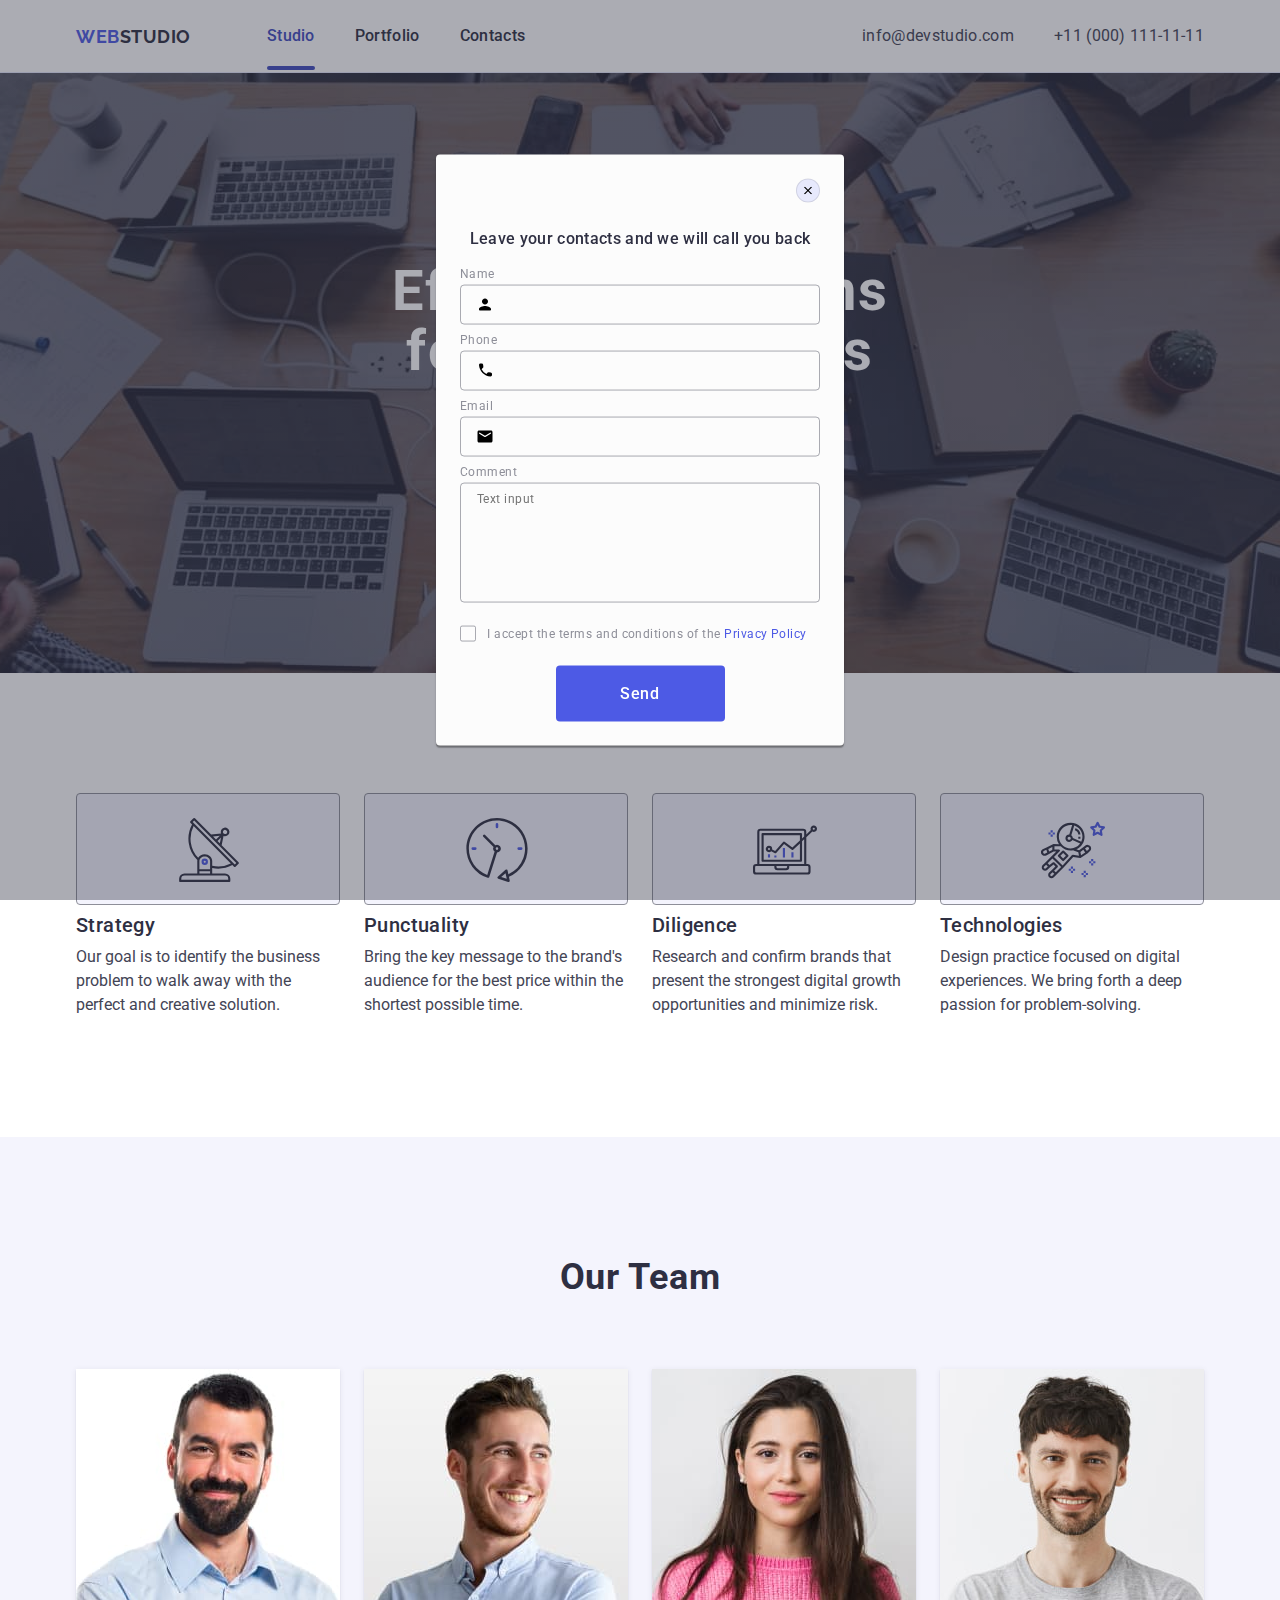
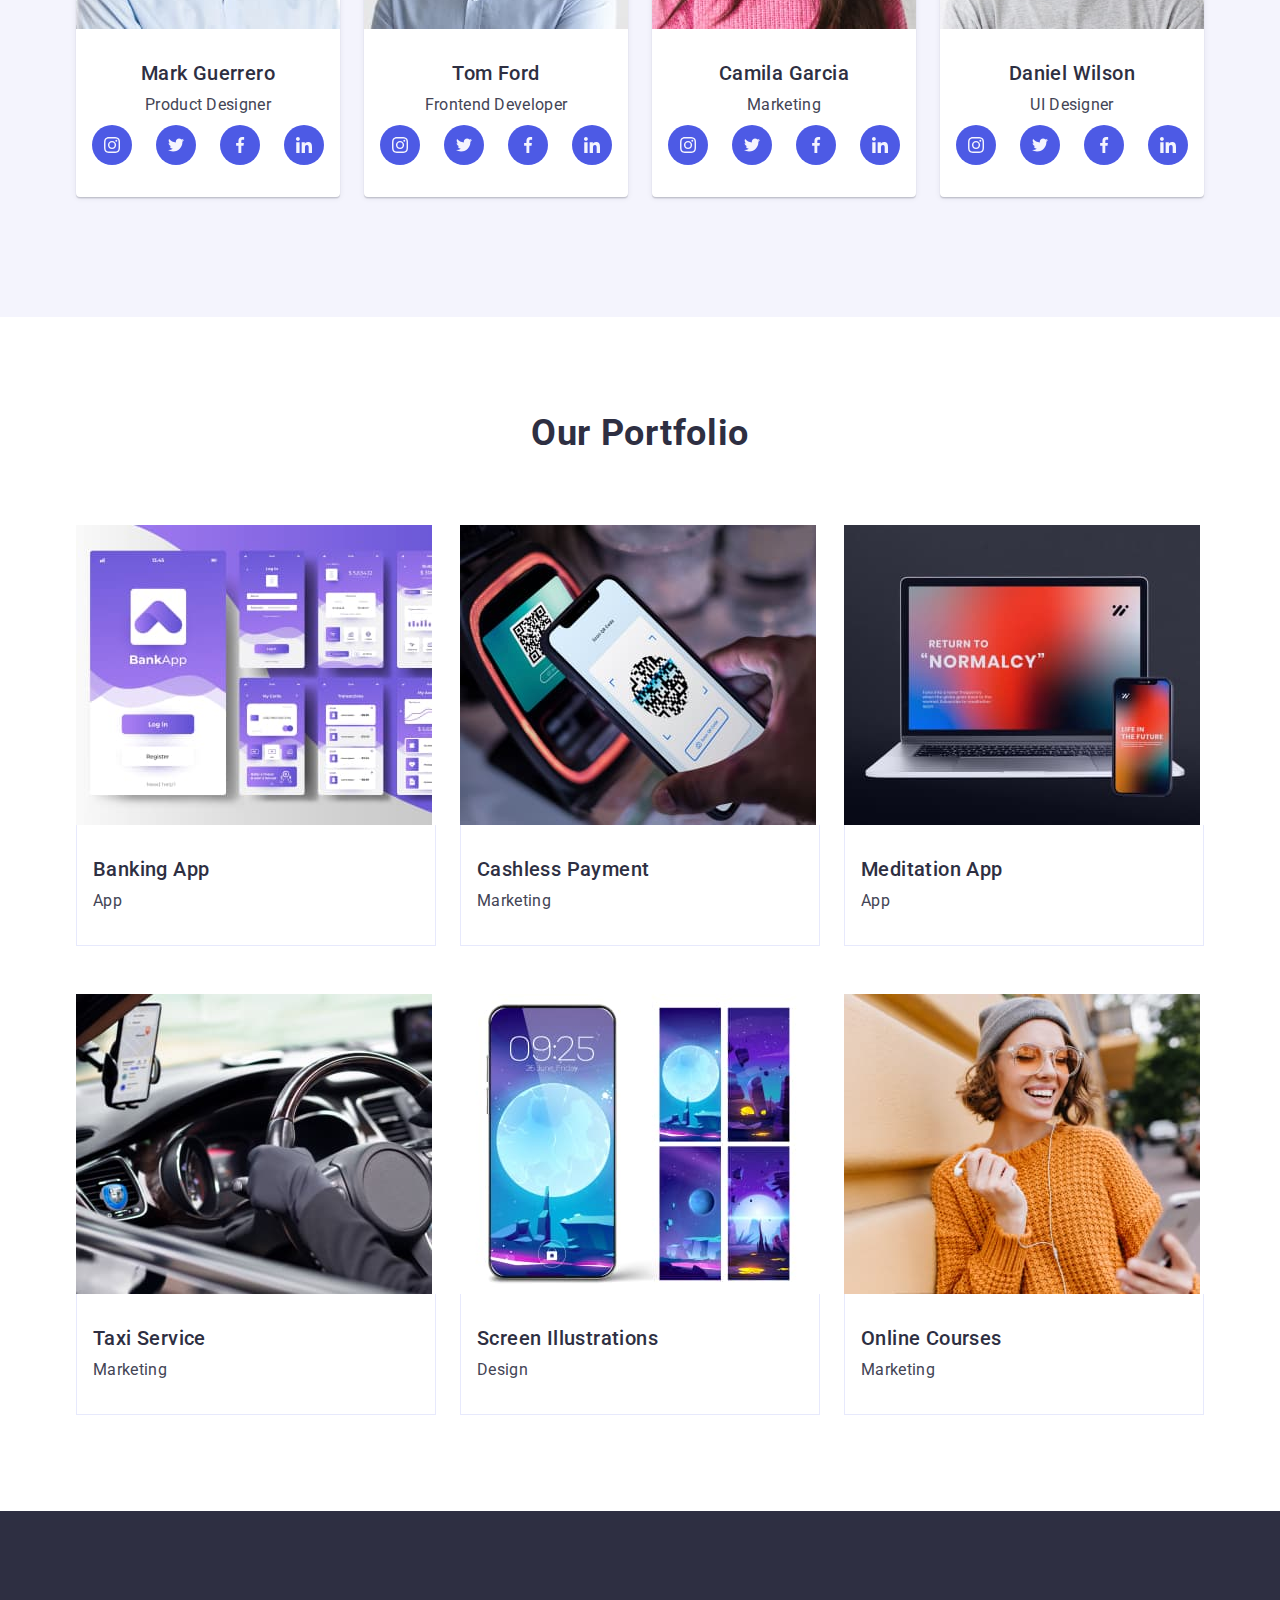
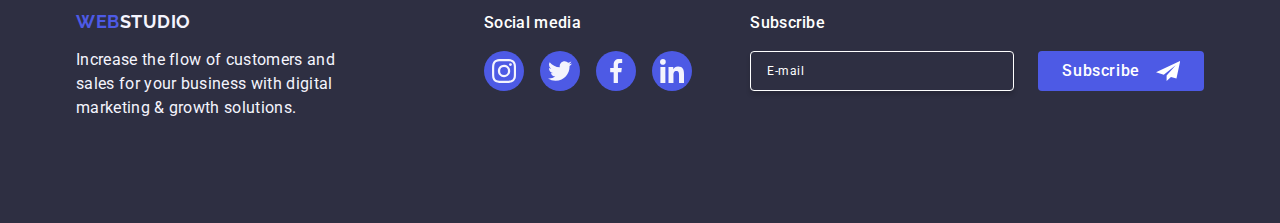
<file: index.html>
<!DOCTYPE html>
<html lang="en">
    <head>
        <meta charset="UTF-8" />
        <meta name="viewport" content="width=device-width, initial-scale=1.0" />
        <title>Main Page</title>
        <link
            rel="stylesheet"
            href="https://cdn.jsdelivr.net/npm/modern-normalize@1.1.0/modern-normalize.min.css"
        />
        <link rel="preconnect" href="https://fonts.googleapis.com" />
        <link rel="preconnect" href="https://fonts.gstatic.com" crossorigin />
        <link
            href="https://fonts.googleapis.com/css2?family=Raleway:ital,wght@0,700;1,800&display=swap"
            rel="stylesheet"
        />
        <link
            href="https://fonts.googleapis.com/css2?family=Roboto:wght@400;500;700;900&display=swap"
            rel="stylesheet"
        />
        <link href="./css/styles.css" rel="stylesheet" />
    </head>
    <body>
        <header class="head">
            <div class="container menu">
                <nav class="nav-menu">
                    <a class="logo" href="./index.html"
                        >WEB<span class="highlight">Studio</span>
                    </a>
                    <ul class="list-nav is-open">
                        <li>
                            <a class="studio now" href="./index.html">Studio</a>
                        </li>
                        <li>
                            <a class="studio" href="">Portfolio</a>
                        </li>
                        <li>
                            <a class="studio" href="">Contacts</a>
                        </li>
                    </ul>
                </nav>
                <address>
                    <ul class="list-address is-open">
                        <li>
                            <a class="address" href="mailto:info@devstudio.com"
                                >info@devstudio.com</a
                            >
                        </li>
                        <li>
                            <a class="address" href="tel:+110001111111"
                                >+11 (000) 111-11-11</a
                            >
                        </li>
                    </ul>
                </address>
                <button class="hamburger-button">
                    <svg class="hamburger-icon" width="24" height="24">
                        <use href="./images/hamburg.svg#icon-ham"></use>
                    </svg>
                </button>
            </div>

            <div class="menu-hamburger is-open-ham">
                <button class="modal-button" type="button">
                    <svg class="modal-icon-close" width="8" height="8">
                        <use href="./images/close.svg#icon-close"></use>
                    </svg>
                </button>
                <div>
                    <ul class="list-nav ham">
                        <li>
                            <a class="studio ham now" href="./index.html"
                                >Studio</a
                            >
                        </li>
                        <li>
                            <a class="studio ham" href="">Portfolio</a>
                        </li>
                        <li>
                            <a class="studio ham" href="">Contacts</a>
                        </li>
                    </ul>
                </div>
                <div>
                    <ul class="list-address ham">
                        <li>
                            <a
                                href="mailto:info@devstudio.com"
                                class="address ham"
                                >info@devstudio.com</a
                            >
                        </li>
                        <li>
                            <a href="tel:+110001111111" class="address ham">
                                +11 (000) 111-11-11</a
                            >
                        </li>
                    </ul>
                    <ul class="social-media-group ham">
                        <li class="social-media-list">
                            <a class="social-media-link-end" href="#">
                                <svg
                                    class="social-media-icon"
                                    width="24"
                                    height="24"
                                >
                                    <use
                                        href="./images/icons.svg#icon-instagram-2"
                                        width="24"
                                        height="24"
                                    ></use>
                                </svg>
                            </a>
                        </li>
                        <li class="social-media-list">
                            <a class="social-media-link-end" href="#">
                                <svg
                                    class="social-media-icon"
                                    width="24"
                                    height="24"
                                >
                                    <use
                                        href="./images/icons.svg#icon-twitter-1"
                                        width="24"
                                        height="24"
                                    ></use>
                                </svg>
                            </a>
                        </li>
                        <li class="social-media-list">
                            <a class="social-media-link-end" href="#">
                                <svg
                                    class="social-media-icon"
                                    width="24"
                                    height="24"
                                >
                                    <use
                                        href="./images/icons.svg#icon-facebook-1"
                                        width="24"
                                        height="24"
                                    ></use>
                                </svg>
                            </a>
                        </li>
                        <li class="social-media-list">
                            <a class="social-media-link-end" href="#">
                                <svg
                                    class="social-media-icon"
                                    width="24"
                                    height="24"
                                >
                                    <use
                                        href="./images/icons.svg#icon-linkedin-1"
                                        width="24"
                                        height="24"
                                    ></use>
                                </svg>
                            </a>
                        </li>
                    </ul>
                </div>
            </div>
        </header>
        <main>
            <section class="hero">
                <div class="container">
                    <h1 class="hero-name">
                        Effective Solutions for Your Business
                    </h1>
                    <button class="hero-button" type="button" data-modal-open>
                        Order Service
                    </button>
                </div>
            </section>
            <section class="features">
                <div class="container">
                    <h2 class="visually-hidden">#</h2>
                    <ul class="features-list">
                        <li class="features-block">
                            <div class="features-icons">
                                <svg
                                    class="features-icons-one"
                                    width="64"
                                    height="64"
                                >
                                    <use
                                        href="./images/symbols.svg#icon-antenna-1"
                                        width="64"
                                        height="64"
                                    ></use>
                                </svg>
                            </div>
                            <h3 class="features-name">Strategy</h3>
                            <p class="features-text">
                                Our goal is to identify the business problem to
                                walk away with the perfect and creative
                                solution.
                            </p>
                        </li>
                        <li class="features-block">
                            <div class="features-icons">
                                <svg
                                    class="features-icons-one"
                                    width="64"
                                    height="64"
                                >
                                    <use
                                        href="./images/symbols.svg#icon-clock-1"
                                        width="64"
                                        height="64"
                                    ></use>
                                </svg>
                            </div>
                            <h3 class="features-name">Punctuality</h3>
                            <p class="features-text">
                                Bring the key message to the brand's audience
                                for the best price within the shortest possible
                                time.
                            </p>
                        </li>
                        <li class="features-block">
                            <div class="features-icons">
                                <svg
                                    class="features-icons-one"
                                    width="64"
                                    height="64"
                                >
                                    <use
                                        href="./images/symbols.svg#icon-diagram-1"
                                        width="64"
                                        height="64"
                                    ></use>
                                </svg>
                            </div>
                            <h3 class="features-name">Diligence</h3>
                            <p class="features-text">
                                Research and confirm brands that present the
                                strongest digital growth opportunities and
                                minimize risk.
                            </p>
                        </li>
                        <li class="features-block">
                            <div class="features-icons">
                                <svg
                                    class="features-icons-one"
                                    width="64"
                                    height="64"
                                >
                                    <use
                                        href="./images/symbols.svg#icon-astronaut-1"
                                        width="64"
                                        height="64"
                                    ></use>
                                </svg>
                            </div>
                            <h3 class="features-name">Technologies</h3>
                            <p class="features-text">
                                Design practice focused on digital experiences.
                                We bring forth a deep passion for
                                problem-solving.
                            </p>
                        </li>
                    </ul>
                </div>
            </section>
            <section class="team">
                <div class="container">
                    <h2 class="team-name">Our Team</h2>
                    <ul class="team-list">
                        <li class="team-image">
                            <img
                                srcset="
                                    ./images/photo-4.jpg    1x,
                                    ./images/photo-4@2x.jpg 2x
                                "
                                src="./images/photo-4.jpg"
                                width="264"
                                height="260"
                                alt="Mark Guerrero"
                            />
                            <div class="team-description">
                                <h3 class="team-description-name">
                                    Mark Guerrero
                                </h3>
                                <p class="team-description-text">
                                    Product Designer
                                </p>
                                <ul class="social-list">
                                    <li class="social-media-list">
                                        <a class="social-media-link" href="#">
                                            <svg
                                                class="social-media-icon"
                                                width="16"
                                                height="16"
                                            >
                                                <use
                                                    href="./images/icons.svg#icon-instagram-2"
                                                    width="16"
                                                    height="16"
                                                ></use>
                                            </svg>
                                        </a>
                                    </li>
                                    <li class="social-media-list">
                                        <a class="social-media-link" href="#">
                                            <svg
                                                class="social-media-icon"
                                                width="16"
                                                height="16"
                                            >
                                                <use
                                                    href="./images/icons.svg#icon-twitter-1"
                                                    width="16"
                                                    height="16"
                                                ></use>
                                            </svg>
                                        </a>
                                    </li>
                                    <li class="social-media-list">
                                        <a class="social-media-link" href="#">
                                            <svg
                                                class="social-media-icon"
                                                width="16"
                                                height="16"
                                            >
                                                <use
                                                    href="./images/icons.svg#icon-facebook-1"
                                                    width="16"
                                                    height="16"
                                                ></use>
                                            </svg>
                                        </a>
                                    </li>
                                    <li class="social-media-list">
                                        <a class="social-media-link" href="#">
                                            <svg
                                                class="social-media-icon"
                                                width="16"
                                                height="16"
                                            >
                                                <use
                                                    href="./images/icons.svg#icon-linkedin-1"
                                                    width="16"
                                                    height="16"
                                                ></use>
                                            </svg>
                                        </a>
                                    </li>
                                </ul>
                            </div>
                        </li>
                        <li class="team-image">
                            <img
                                srcset="
                                    ./images/photo-5.jpg    1x,
                                    ./images/photo-5@2x.jpg 2x
                                "
                                src="./images/photo-5.jpg"
                                width="264"
                                height="260"
                                alt="Tom Ford"
                            />
                            <div class="team-description">
                                <h3 class="team-description-name">Tom Ford</h3>
                                <p class="team-description-text">
                                    Frontend Developer
                                </p>
                                <ul class="social-list">
                                    <li class="social-media-list">
                                        <a class="social-media-link" href="#">
                                            <svg
                                                class="social-media-icon"
                                                width="16"
                                                height="16"
                                            >
                                                <use
                                                    href="./images/icons.svg#icon-instagram-2"
                                                    width="16"
                                                    height="16"
                                                ></use>
                                            </svg>
                                        </a>
                                    </li>
                                    <li class="social-media-list">
                                        <a class="social-media-link" href="#">
                                            <svg
                                                class="social-media-icon"
                                                width="16"
                                                height="16"
                                            >
                                                <use
                                                    href="./images/icons.svg#icon-twitter-1"
                                                    width="16"
                                                    height="16"
                                                ></use>
                                            </svg>
                                        </a>
                                    </li>
                                    <li class="social-media-list">
                                        <a class="social-media-link" href="#">
                                            <svg
                                                class="social-media-icon"
                                                width="16"
                                                height="16"
                                            >
                                                <use
                                                    href="./images/icons.svg#icon-facebook-1"
                                                    width="16"
                                                    height="16"
                                                ></use>
                                            </svg>
                                        </a>
                                    </li>
                                    <li class="social-media-list">
                                        <a class="social-media-link" href="#">
                                            <svg
                                                class="social-media-icon"
                                                width="16"
                                                height="16"
                                            >
                                                <use
                                                    href="./images/icons.svg#icon-linkedin-1"
                                                    width="16"
                                                    height="16"
                                                ></use>
                                            </svg>
                                        </a>
                                    </li>
                                </ul>
                            </div>
                        </li>
                        <li class="team-image">
                            <img
                                srcset="
                                    ./images/photo-6.jpg    1x,
                                    ./images/photo-6@2x.jpg 2x
                                "
                                src="./images/photo-6.jpg"
                                width="264"
                                height="260"
                                alt="Camila Garcia"
                            />
                            <div class="team-description">
                                <h3 class="team-description-name">
                                    Camila Garcia
                                </h3>
                                <p class="team-description-text">Marketing</p>
                                <ul class="social-list">
                                    <li class="social-media-list">
                                        <a class="social-media-link" href="#">
                                            <svg
                                                class="social-media-icon"
                                                width="16"
                                                height="16"
                                            >
                                                <use
                                                    href="./images/icons.svg#icon-instagram-2"
                                                    width="16"
                                                    height="16"
                                                ></use>
                                            </svg>
                                        </a>
                                    </li>
                                    <li class="social-media-list">
                                        <a class="social-media-link" href="#">
                                            <svg
                                                class="social-media-icon"
                                                width="16"
                                                height="16"
                                            >
                                                <use
                                                    href="./images/icons.svg#icon-twitter-1"
                                                    width="16"
                                                    height="16"
                                                ></use>
                                            </svg>
                                        </a>
                                    </li>
                                    <li class="social-media-list">
                                        <a class="social-media-link" href="#">
                                            <svg
                                                class="social-media-icon"
                                                width="16"
                                                height="16"
                                            >
                                                <use
                                                    href="./images/icons.svg#icon-facebook-1"
                                                    width="16"
                                                    height="16"
                                                ></use>
                                            </svg>
                                        </a>
                                    </li>
                                    <li class="social-media-list">
                                        <a class="social-media-link" href="#">
                                            <svg
                                                class="social-media-icon"
                                                width="16"
                                                height="16"
                                            >
                                                <use
                                                    href="./images/icons.svg#icon-linkedin-1"
                                                    width="16"
                                                    height="16"
                                                ></use>
                                            </svg>
                                        </a>
                                    </li>
                                </ul>
                            </div>
                        </li>
                        <li class="team-image">
                            <img
                                srcset="
                                    ./images/photo-7.jpg    1x,
                                    ./images/photo-7@2x.jpg 2x
                                "
                                src="./images/photo-7.jpg"
                                width="264"
                                height="260"
                                alt="Daniel Wilson"
                            />
                            <div class="team-description">
                                <h3 class="team-description-name">
                                    Daniel Wilson
                                </h3>
                                <p class="team-description-text">UI Designer</p>
                                <ul class="social-list">
                                    <li class="social-media-list">
                                        <a class="social-media-link" href="#">
                                            <svg
                                                class="social-media-icon"
                                                width="16"
                                                height="16"
                                            >
                                                <use
                                                    href="./images/icons.svg#icon-instagram-2"
                                                    width="16"
                                                    height="16"
                                                ></use>
                                            </svg>
                                        </a>
                                    </li>
                                    <li class="social-media-list">
                                        <a class="social-media-link" href="#">
                                            <svg
                                                class="social-media-icon"
                                                width="16"
                                                height="16"
                                            >
                                                <use
                                                    href="./images/icons.svg#icon-twitter-1"
                                                    width="16"
                                                    height="16"
                                                ></use>
                                            </svg>
                                        </a>
                                    </li>
                                    <li class="social-media-list">
                                        <a class="social-media-link" href="#">
                                            <svg
                                                class="social-media-icon"
                                                width="16"
                                                height="16"
                                            >
                                                <use
                                                    href="./images/icons.svg#icon-facebook-1"
                                                    width="16"
                                                    height="16"
                                                ></use>
                                            </svg>
                                        </a>
                                    </li>
                                    <li class="social-media-list">
                                        <a class="social-media-link" href="#">
                                            <svg
                                                class="social-media-icon"
                                                width="16"
                                                height="16"
                                            >
                                                <use
                                                    href="./images/icons.svg#icon-linkedin-1"
                                                    width="16"
                                                    height="16"
                                                ></use>
                                            </svg>
                                        </a>
                                    </li>
                                </ul>
                            </div>
                        </li>
                    </ul>
                </div>
            </section>
            <section class="portfolio">
                <div class="container">
                    <h2 class="portfolio-name">Our Portfolio</h2>
                    <ul class="portfolio-list">
                        <li class="portfolio-image">
                            <div class="portfolio-image-box">
                                <picture class="portfolio-photos">
                                    <source
                                        media="(max-width: 767px)"
                                        srcset="
                                            ./images/img1-mobile.jpg    1x,
                                            ./images/img1-mobile@2x.jpg 2x
                                        " />
                                    <source
                                        media="(min-width: 768px)"
                                        srcset="
                                            ./images/img1-tablet.jpg    1x,
                                            ./images/img1-tablet@2x.jpg 2x
                                        " />
                                    <source
                                        media="(min-width: 1158px)"
                                        srcset="
                                            ./images/img1-desktop.jpg    1x,
                                            ./images/img1-desktop@2x.jpg 2x
                                        " />
                                    <img
                                        src="./images/img1-mobile.jpg"
                                        alt="Banking App Interface Concept"
                                /></picture>
                                <p class="portfolio-image-box-text">
                                    14 Stylish and User-Friendly App Design
                                    Concepts · Task Manager App · Calorie
                                    Tracker App · Exotic Fruit Ecommerce App ·
                                    Cloud Storage App
                                </p>
                            </div>
                            <div class="portfolio-descritption">
                                <h3 class="portfolio-descritption-name">
                                    Banking App
                                </h3>
                                <p class="portfolio-descritption-text">App</p>
                            </div>
                        </li>
                        <li class="portfolio-image">
                            <div class="portfolio-image-box">
                                <picture class="portfolio-photos">
                                    <source
                                        media="(max-width: 767px)"
                                        srcset="
                                            ./images/img2-mobile.jpg    1x,
                                            ./images/img2-mobile@2x.jpg 2x
                                        "
                                    />
                                    <source
                                        media="(min-width: 768px)"
                                        srcset="
                                            ./images/img2-tablet.jpg    1x,
                                            ./images/img2-tablet@2x.jpg 2x
                                        "
                                    />
                                    <source
                                        media="(min-width: 1158px)"
                                        srcset="
                                            ./images/img2-desktop.jpg    1x,
                                            ./images/img2-desktop@2x.jpg 2x
                                        "
                                    />
                                    <img
                                        src="./images/img2-mobile.jpg"
                                        alt="Cashless Payment"
                                    />
                                </picture>
                                <p class="portfolio-image-box-text">
                                    14 Stylish and User-Friendly App Design
                                    Concepts · Task Manager App · Calorie
                                    Tracker App · Exotic Fruit Ecommerce App ·
                                    Cloud Storage App
                                </p>
                            </div>
                            <div class="portfolio-descritption">
                                <h3 class="portfolio-descritption-name">
                                    Cashless Payment
                                </h3>
                                <p class="portfolio-descritption-text">
                                    Marketing
                                </p>
                            </div>
                        </li>
                        <li class="portfolio-image">
                            <div class="portfolio-image-box">
                                <picture class="portfolio-photos">
                                    <source
                                        media="(max-width: 767px)"
                                        srcset="
                                            ./images/img3-mobile.jpg    1x,
                                            ./images/img3-mobile@2x.jpg 2x
                                        "
                                    />
                                    <source
                                        media="(min-width: 768px)"
                                        srcset="
                                            ./images/img3-tablet.jpg    1x,
                                            ./images/img3-tablet@2x.jpg 2x
                                        "
                                    />
                                    <source
                                        media="(min-width: 1158px)"
                                        srcset="
                                            ./images/img3-desktop.jpg    1x,
                                            ./images/img3-desktop@2x.jpg 2x
                                        "
                                    />
                                    <img
                                        src="./images/img3-mobile.jpg"
                                        alt="Meditation App"
                                    />
                                </picture>
                                <p class="portfolio-image-box-text">
                                    14 Stylish and User-Friendly App Design
                                    Concepts · Task Manager App · Calorie
                                    Tracker App · Exotic Fruit Ecommerce App ·
                                    Cloud Storage App
                                </p>
                            </div>
                            <div class="portfolio-descritption">
                                <h3 class="portfolio-descritption-name">
                                    Meditation App
                                </h3>
                                <p class="portfolio-descritption-text">App</p>
                            </div>
                        </li>
                        <li class="portfolio-image">
                            <div class="portfolio-image-box">
                                <picture class="portfolio-photos">
                                    <source
                                        media="(max-width: 767px)"
                                        srcset="
                                            ./images/img4-mobile.jpg    1x,
                                            ./images/img4-mobile@2x.jpg 2x
                                        "
                                    />
                                    <source
                                        media="(min-width: 768px)"
                                        srcset="
                                            ./images/img4-tablet.jpg    1x,
                                            ./images/img4-tablet@2x.jpg 2x
                                        "
                                    />
                                    <source
                                        media="(min-width: 1158px)"
                                        srcset="
                                            ./images/img4-desktop.jpg    1x,
                                            ./images/img4-desktop@2x.jpg 2x
                                        "
                                    />
                                    <img
                                        src="./images/img4-mobile.jpg"
                                        alt="Taxi Service"
                                    />
                                </picture>
                                <p class="portfolio-image-box-text">
                                    14 Stylish and User-Friendly App Design
                                    Concepts · Task Manager App · Calorie
                                    Tracker App · Exotic Fruit Ecommerce App ·
                                    Cloud Storage App
                                </p>
                            </div>
                            <div class="portfolio-descritption">
                                <h3 class="portfolio-descritption-name">
                                    Taxi Service
                                </h3>
                                <p class="portfolio-descritption-text">
                                    Marketing
                                </p>
                            </div>
                        </li>
                        <li class="portfolio-image">
                            <div class="portfolio-image-box">
                                <picture class="portfolio-photos">
                                    <source
                                        media="(max-width: 767px)"
                                        srcset="
                                            ./images/img5-mobile.jpg    1x,
                                            ./images/img5-mobile@2x.jpg 2x
                                        "
                                    />
                                    <source
                                        media="(min-width: 768px)"
                                        srcset="
                                            ./images/img5-tablet.jpg    1x,
                                            ./images/img5-tablet@2x.jpg 2x
                                        "
                                    />
                                    <source
                                        media="(min-width: 1158px)"
                                        srcset="
                                            ./images/img5-desktop.jpg    1x,
                                            ./images/img5-desktop@2x.jpg 2x
                                        "
                                    />
                                    <img
                                        src="./images/img5-mobile.jpg"
                                        alt="Screen Illustrations"
                                    />
                                </picture>
                                <p class="portfolio-image-box-text">
                                    14 Stylish and User-Friendly App Design
                                    Concepts · Task Manager App · Calorie
                                    Tracker App · Exotic Fruit Ecommerce App ·
                                    Cloud Storage App
                                </p>
                            </div>
                            <div class="portfolio-descritption">
                                <h3 class="portfolio-descritption-name">
                                    Screen Illustrations
                                </h3>
                                <p class="portfolio-descritption-text">
                                    Design
                                </p>
                            </div>
                        </li>
                        <li class="portfolio-image">
                            <div class="portfolio-image-box">
                                <picture class="portfolio-photos">
                                    <source
                                        media="(max-width: 767px)"
                                        srcset="
                                            ./images/img6-mobile.jpg    1x,
                                            ./images/img6-mobile@2x.jpg 2x
                                        "
                                    />
                                    <source
                                        media="(min-width: 768px)"
                                        srcset="
                                            ./images/img6-tablet.jpg    1x,
                                            ./images/img6-tablet@2x.jpg 2x
                                        "
                                    />
                                    <source
                                        media="(min-width: 1158px)"
                                        srcset="
                                            ./images/img6-desktop.jpg    1x,
                                            ./images/img6-desktop@2x.jpg 2x
                                        "
                                    />
                                    <img
                                        src="./images/img6-mobile.jpg"
                                        alt="Online Courses"
                                    />
                                </picture>
                                <p class="portfolio-image-box-text">
                                    14 Stylish and User-Friendly App Design
                                    Concepts · Task Manager App · Calorie
                                    Tracker App · Exotic Fruit Ecommerce App ·
                                    Cloud Storage App
                                </p>
                            </div>
                            <div class="portfolio-descritption">
                                <h3 class="portfolio-descritption-name">
                                    Online Courses
                                </h3>
                                <p class="portfolio-descritption-text">
                                    Marketing
                                </p>
                            </div>
                        </li>
                    </ul>
                </div>
            </section>
        </main>
        <footer class="end">
            <div class="container menu-end">
                <div class="foot">
                    <a class="logo-end" href="./index.html"
                        >WEB<span class="highlight-end">Studio</span>
                    </a>
                    <p class="end-text">
                        Increase the flow of customers and sales for your
                        business with digital marketing & growth solutions.
                    </p>
                </div>
                <div class="social-media">
                    <p class="social-media-text">Social media</p>
                    <ul class="social-media-group">
                        <li class="social-media-list">
                            <a class="social-media-link-end" href="#">
                                <svg
                                    class="social-media-icon"
                                    width="24"
                                    height="24"
                                >
                                    <use
                                        href="./images/icons.svg#icon-instagram-2"
                                        width="24"
                                        height="24"
                                    ></use>
                                </svg>
                            </a>
                        </li>
                        <li class="social-media-list">
                            <a class="social-media-link-end" href="#">
                                <svg
                                    class="social-media-icon"
                                    width="24"
                                    height="24"
                                >
                                    <use
                                        href="./images/icons.svg#icon-twitter-1"
                                        width="24"
                                        height="24"
                                    ></use>
                                </svg>
                            </a>
                        </li>
                        <li class="social-media-list">
                            <a class="social-media-link-end" href="#">
                                <svg
                                    class="social-media-icon"
                                    width="24"
                                    height="24"
                                >
                                    <use
                                        href="./images/icons.svg#icon-facebook-1"
                                        width="24"
                                        height="24"
                                    ></use>
                                </svg>
                            </a>
                        </li>
                        <li class="social-media-list">
                            <a class="social-media-link-end" href="#">
                                <svg
                                    class="social-media-icon"
                                    width="24"
                                    height="24"
                                >
                                    <use
                                        href="./images/icons.svg#icon-linkedin-1"
                                        width="24"
                                        height="24"
                                    ></use>
                                </svg>
                            </a>
                        </li>
                    </ul>
                </div>
                <div class="subscribe">
                    <p class="subscribe-title">Subscribe</p>
                    <form class="form-subscribe">
                        <label class="label-subscribe">
                            <input
                                name="email"
                                type="email"
                                placeholder="E-mail"
                                class="input-dark"
                                pattern="[a-z0-9._%+\-]+@[a-z0-9.\-]+\.[a-z]{2,}$"
                                required=""
                        /></label>
                        <button class="subscribe-button" type="submit">
                            Subscribe
                            <svg class="icon-send" width="24" height="24">
                                <use
                                    href="./images/iconfly.svg#icon-icon-send"
                                ></use>
                            </svg>
                        </button>
                    </form>
                </div>
            </div>
        </footer>
        <div class="backdrop is-open" data-modal>
            <div class="modal">
                <button class="modal-button" type="button">
                    <svg class="modal-icon-close" width="8" height="8">
                        <use href="./images/close.svg#icon-close"></use>
                    </svg>
                </button>
                <p class="modal-text">
                    Leave your contacts and we will call you back
                </p>
                <form class="form" name="issue_report_form" autocomplete="off">
                    <div class="form-div">
                        <label class="form-label" for="user-name"> Name</label>
                        <div class="input-name">
                            <input
                                class="form-input"
                                id="user-name"
                                name="user-name"
                                type="text"
                            />
                            <svg class="form-icon" width="18" height="24">
                                <use
                                    href="./images/blacks.svg#icon-person-black-18dp-1"
                                ></use>
                            </svg>
                        </div>
                    </div>

                    <div class="form-div">
                        <label class="form-label" for="user-name"> Phone</label>
                        <div class="input-name">
                            <input
                                class="form-input"
                                id="user-phone"
                                name="user-name"
                                type="text"
                            />
                            <svg class="form-icon" width="18" height="24">
                                <use
                                    href="./images/blacks.svg#icon-phone-black-18dp-1"
                                ></use>
                            </svg>
                        </div>
                    </div>

                    <div class="form-div">
                        <label class="form-label" for="user-name"> Email</label>
                        <div class="input-name">
                            <input
                                class="form-input"
                                id="user-email"
                                name="user-name"
                                type="text"
                            />
                            <svg class="form-icon" width="18" height="24">
                                <use
                                    href="./images/blacks.svg#icon-email-black-18dp-1"
                                ></use>
                            </svg>
                        </div>
                    </div>
                    <div class="comment">
                        <label class="form-label" for="user-comment">
                            Comment</label
                        >
                        <textarea
                            id="user-comment"
                            name="user-comment"
                            placeholder="Text input"
                            class="form-comment"
                        ></textarea>
                    </div>

                    <div class="checkbox-text">
                        <input
                            class="checkbox-privacy visually-hidden"
                            id="user-privacy"
                            type="checkbox"
                            value="true"
                            name="user-privacy"
                        />
                        <label class="privacy-text" for="user-privacy">
                            <span class="privacy-item">
                                <svg class="privacy-icon" width="10" height="8">
                                    <use
                                        href="./images/checkbox.svg#icon-Vector"
                                    ></use>
                                </svg>
                            </span>
                            I accept the terms and conditions of the
                            <a href class="privacy-policy">Privacy Policy</a>
                        </label>
                    </div>
                    <button class="send-button" type="submit">Send</button>
                </form>
            </div>
        </div>
    </body>
</html>
</file>
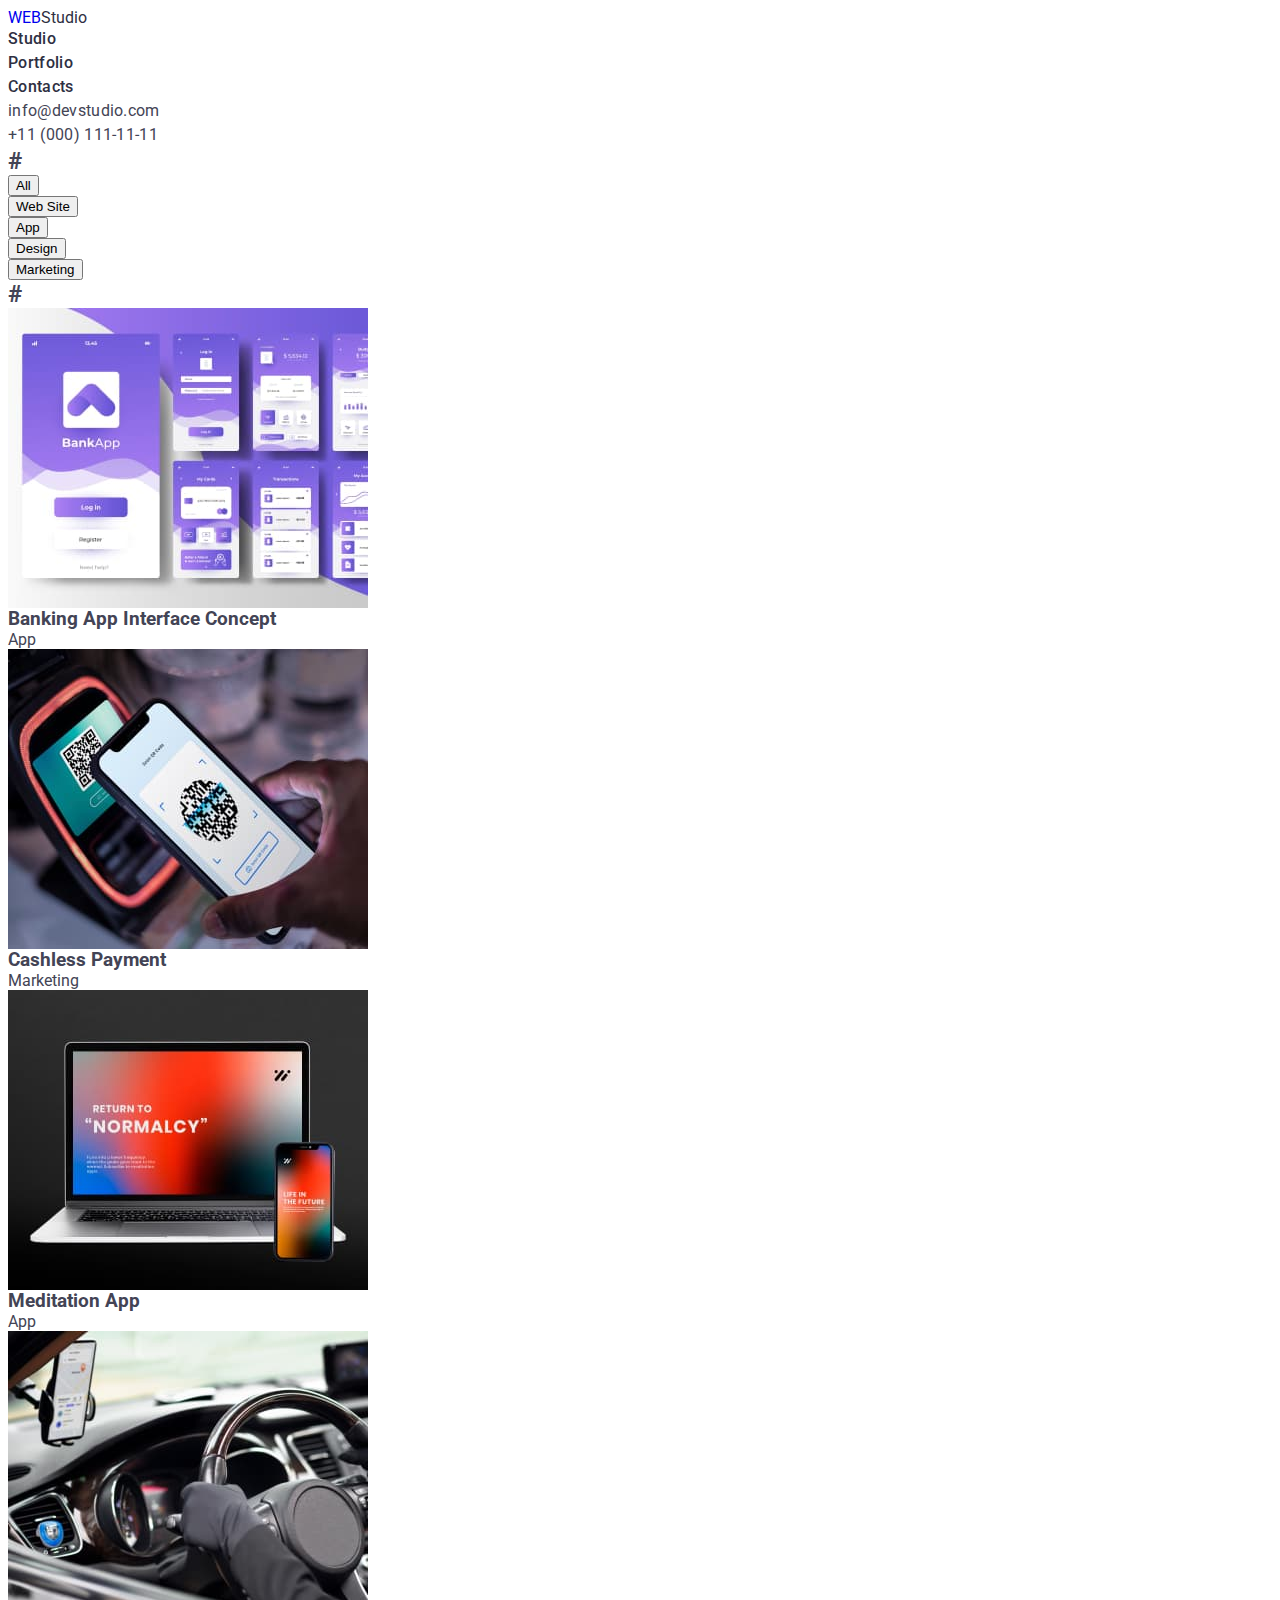
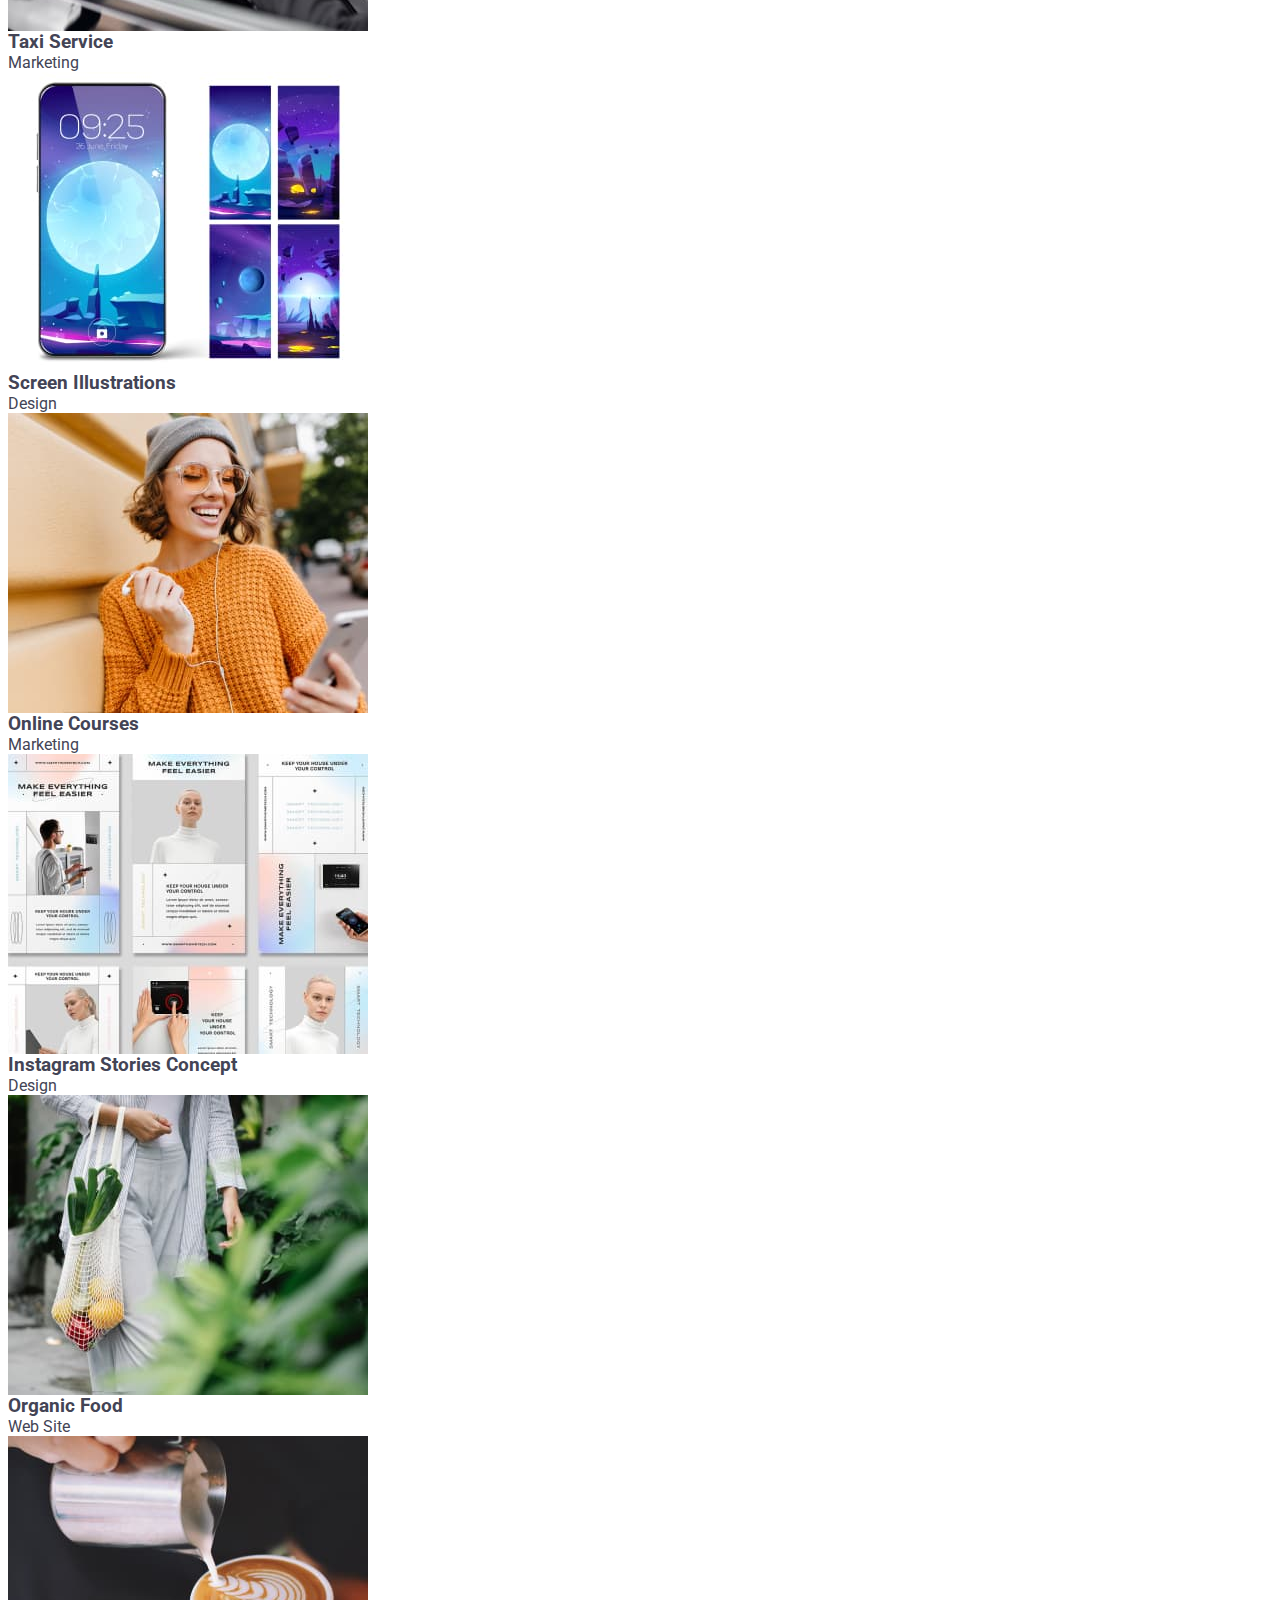
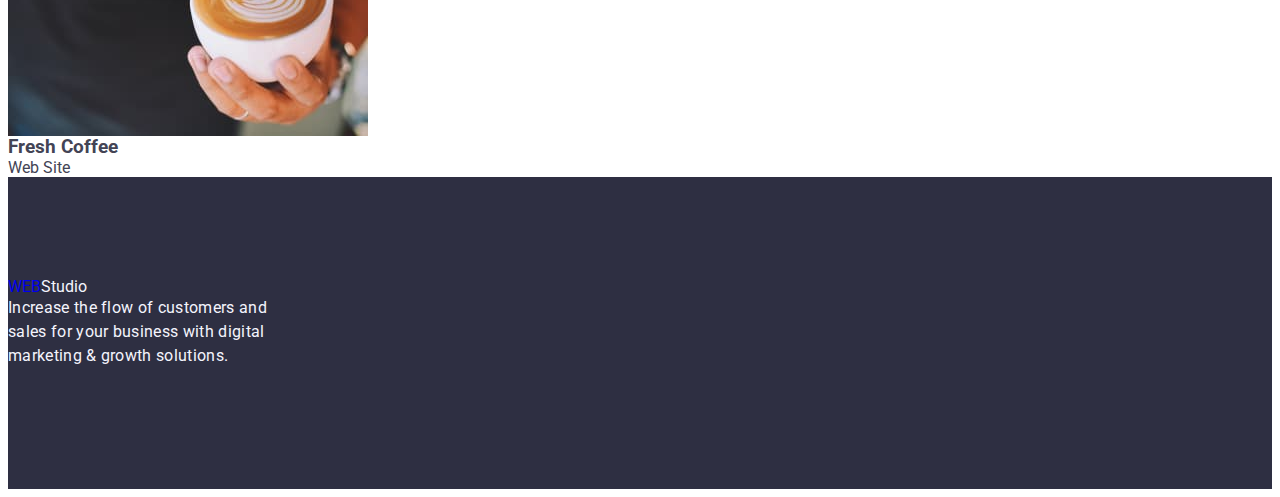
<file: portfolio.html>
<!DOCTYPE html>
<html lang="en">
    <head>
        <meta charset="UTF-8" />
        <meta
            name="viewport"
            content="width=de vice-width, initial-scale=1.0"
        />
        <title>Main Page</title>
        <link rel="preconnect" href="https://fonts.googleapis.com" />
        <link rel="preconnect" href="https://fonts.gstatic.com" crossorigin />
        <link
            href="https://fonts.googleapis.com/css2?family=Raleway:ital,wght@0,800;1,800&display=swap"
            rel="stylesheet"
        />
        <link
            href="https://fonts.googleapis.com/css2?family=Roboto:wght@400;500;700;900&display=swap"
            rel="stylesheet"
        />
        <link href="./css/styles.css" rel="stylesheet" />
    </head>
    <body>
        <header>
            <nav>
                <a class="title" href="./index.html"
                    >WEB<span class="highlight">Studio</span>
                </a>
                <ul class="list">
                    <li><a class="studio" href="./index.html">Studio</a></li>
                    <li>
                        <a class="studio" href="./portfolio.html">Portfolio</a>
                    </li>
                    <li><a class="studio" href="">Contacts</a></li>
                </ul>
            </nav>
            <address>
                <ul>
                    <li>
                        <a class="address" href="mailto:info@devstudio.com"
                            >info@devstudio.com</a
                        >
                    </li>
                    <li>
                        <a class="address" href="tel:+110001111111"
                            >+11 (000) 111-11-11</a
                        >
                    </li>
                </ul>
            </address>
        </header>
        <main>
            <section>
                <h2>#</h2>
                <ul>
                    <li><button type="button">All</button></li>
                    <li><button type="button">Web Site</button></li>
                    <li><button type="button">App</button></li>
                    <li><button type="button">Design</button></li>
                    <li><button type="button">Marketing</button></li>
                </ul>
            </section>
            <section>
                <h2>#</h2>
                <ul>
                    <li>
                        <img
                            src="./images/img1.jpg"
                            width="360"
                            height="300"
                            alt="Banking App Interface Concept"
                        />
                        <h3>Banking App Interface Concept</h3>
                        <p>App</p>
                    </li>
                    <li>
                        <img
                            src="./images/img2.jpg"
                            width="360"
                            height="300"
                            alt="Cashless Payment"
                        />
                        <h3>Cashless Payment</h3>
                        <p>Marketing</p>
                    </li>
                    <li>
                        <img
                            src="./images/img3.jpg"
                            width="360"
                            height="300"
                            alt="Meditation App"
                        />
                        <h3>Meditation App</h3>
                        <p>App</p>
                    </li>
                    <li>
                        <img
                            src="./images/img4.jpg"
                            width="360"
                            height="300"
                            alt="Taxi Service"
                        />
                        <h3>Taxi Service</h3>
                        <p>Marketing</p>
                    </li>
                    <li>
                        <img
                            src="./images/img5.jpg"
                            width="360"
                            height="300"
                            alt="Screen Illustrations"
                        />
                        <h3>Screen Illustrations</h3>
                        <p>Design</p>
                    </li>
                    <li>
                        <img
                            src="./images/img6.jpg"
                            width="360"
                            height="300"
                            alt="Online Courses"
                        />
                        <h3>Online Courses</h3>
                        <p>Marketing</p>
                    </li>
                    <li>
                        <img
                            src="./images/img7.jpg"
                            width="360"
                            height="300"
                            alt="Instagram Stories Concept"
                        />
                        <h3>Instagram Stories Concept</h3>
                        <p>Design</p>
                    </li>
                    <li>
                        <img
                            src="./images/img8.jpg"
                            width="360"
                            height="300"
                            alt="Organic Food"
                        />
                        <h3>Organic Food</h3>
                        <p>Web Site</p>
                    </li>
                    <li>
                        <img
                            src="./images/img9.jpg"
                            width="360"
                            height="300"
                            alt="Fresh Coffee"
                        />
                        <h3>Fresh Coffee</h3>
                        <p>Web Site</p>
                    </li>
                </ul>
            </section>
        </main>
        <footer class="end">
            <a class="title" href="./index.html"
                >WEB<span class="highlight-end">Studio</span>
            </a>
            <p class="end-text">
                Increase the flow of customers and sales for your business with
                digital marketing & growth solutions.
            </p>
        </footer>
    </body>
</html>
</file>
<file: css/styles.css>
*,
*::before,
*::after {
    box-sizing: border-box;
}
.visually-hidden {
    visibility: hidden;
    position: absolute;
    width: 1px;
    height: 1px;
    margin: -1px;
    border: 0;
    padding: 0;

    white-space: nowrap;
    clip-path: inset(100%);
    clip: rect(0 0 0 0);
    overflow: hidden;
}
img {
    display: block;
    max-width: 100%;
    height: auto;
}
h1,
h2,
h3,
h4,
h5,
h6,
p {
    margin: 0;
}
.container {
    max-width: 320px;
    padding-left: 16px;
    padding-right: 16px;
    margin-left: auto;
    margin-right: auto;
}
body {
    font-family: "Roboto", sans-serif;
    color: #434455;
    background-color: #ffffff;
}
a {
    text-decoration: none;
}
ul {
    list-style: none;
    margin: 0;
    padding: 0;
}
li {
    list-style: none;
}
.head {
    border-bottom: 1px solid #e7e9fc;
    box-shadow: 0px 2px 1px rgba(46, 47, 66, 0.08),
        0px 1px 1px rgba(46, 47, 66, 0.16), 0px 1px 6px rgba(46, 47, 66, 0.08);
}
.menu {
    display: flex;
    align-items: center;
    justify-content: space-between;
}
.nav-menu {
    display: flex;
    align-items: center;
}
.logo {
    font-family: "Raleway", sans-serif;
    font-weight: 700;
    font-size: 18px;
    line-height: 1.16667;
    letter-spacing: 0.03em;
    text-transform: uppercase;
    color: #4d5ae5;
    text-decoration: none;
    display: flex;
    padding-top: 16px;
    padding-bottom: 16px;
    padding-left: 0;
}
.highlight {
    color: var(--NAVY-BLUE, #2e2f42);
}
.list-nav {
    display: none;
}
.studio {
    color: var(--NAVY-BLUE, #2e2f42);
    /* Body Medium */
    font-family: Roboto;
    font-size: 16px;
    font-style: normal;
    font-weight: 500;
    line-height: 1.5; /* 150% */
    letter-spacing: 0.02em;
    padding: 24px 0;
}
.studio-one {
    color: var(--NAVY-BLUE, #2e2f42);
    /* Body Medium */
    font-family: Roboto;
    font-size: 16px;
    font-style: normal;
    font-weight: 500;
    line-height: 1.5; /* 150% */
    letter-spacing: 0.02em;
    padding: 24px 0;
    transition: color 250ms cubic-bezier(0.4, 0, 0.2, 1);
    position: relative;
    color: #404bbf;
}
.studio-one::after {
    content: "";
    width: 100%;
    position: absolute;
    left: 0;
    bottom: -1px;
    height: 4px;
    background-color: #404bbf;
    border-radius: 2px;
}
.studio:focus,
.studio:hover {
    color: #404bbf;
}
.studio-one:hover,
.studio-one:focus {
    color: #404bbf;
}
.list-address {
    display: none;
}
.address {
    color: var(--SLATE, #434455);
    /* Body */
    font-family: Roboto;
    font-size: 16px;
    font-style: normal;
    font-weight: 400;
    line-height: 1.5; /* 150% */
    letter-spacing: 0.32px;
    transition: color 250ms cubic-bezier(0.4, 0, 0.2, 1);
    text-decoration: none;
}
.address:hover,
.address:focus,
.address:active {
    color: #404bbf;
}

.hamburger-button {
    background-color: transparent;
    border: none;
    padding: 0;
    line-height: 0;
}
.hamburger-icon {
    fill: #2f2f37;
    cursor: pointer;
}
.menu-hamburger.is-open-ham {
    transform: translateX(0);
}
.menu-hamburger {
    position: fixed;
    top: 0;
    left: 0;
    height: 100%;
    width: 100%;
    z-index: 100;
    background-color: #fff;
    padding-top: 72px;
    padding-left: 16px;
    padding-bottom: 40px;
    padding-right: 24px;
    display: flex;
    flex-direction: column;
    justify-content: space-between;
    transition: transform 250ms cubic-bezier(0.4, 0, 0.2, 1);
    transform: translateX(100%);
}
.list-nav.ham {
    display: flex;
    flex-direction: column;
    padding: 0;
    gap: 40px;
}
.now::after {
    content: "";
    opacity: 0;
    visibility: hidden;
    pointer-events: none;
}
.studio.ham.now {
    color: #404bbf;
}
.studio.ham {
    font-size: 36px;
    font-weight: 700;
    line-height: 1.2;
    letter-spacing: 0.02em;
    text-transform: capitalize;
    padding: 0;
}
.list-address.ham {
    display: flex;
    flex-direction: column;
    gap: 24px;
    padding: 0;
}
.address.ham {
    font-weight: 500;
    font-size: 20px;
    line-height: 1.2;
    letter-spacing: 0.02em;
}
.social-media-group.ham {
    display: flex;
    flex-direction: row;
    justify-content: space-between;
    margin-top: 48px;
}
.hero {
    max-width: 320px;
    background-image: linear-gradient(
            rgba(46, 47, 66, 0.7),
            rgba(46, 47, 66, 0.7)
        ),
        url(../images/office-mobile.jpg);
    background-repeat: no-repeat;
    background-position: center;
    background-size: cover;
    padding: 72px 0;
    margin: auto;
    background-color: rgb(46, 47, 66);
    text-align: center;
}
.hero-name {
    font-family: "Roboto", sans-serif;
    font-weight: 700;
    font-size: 36px;
    line-height: 1.07143;
    letter-spacing: 0.02em;
    color: #fff;
    max-width: 200px;
    margin: 0 auto;
    margin-bottom: 48px;
}
.hero-button {
    display: block;
    font-family: "Roboto", sans-serif;
    color: var(--WHITE, #fff);
    font-size: 16px;
    font-style: normal;
    font-weight: 500;
    line-height: 1.5;
    letter-spacing: 0.64px;
    cursor: pointer;
    box-shadow: 0 4px 4px 0 rgba(0, 0, 0, 0.15);
    background: #4d5ae5;
    min-width: 169px;
    height: 56px;
    border: none;
    margin: 0 auto;
    transition: background-color 250ms cubic-bezier(0.4, 0, 0.2, 1);
}
.hero-button:focus,
.hero-button:hover,
.hero-button:active {
    background: #404bbf;
}
.features {
    padding: 96px 0;
}
.features-list {
    display: flex;
    flex-direction: column;
    gap: 72px;
}
.features-block {
    width: 100%;
    gap: 72px;
}
.features-icons {
    display: none;
}
.features-name {
    display: flex;
    justify-content: center;
    color: var(--NAVY-BLUE, #2e2f42);
    /* Header 3 */
    font-family: Roboto;
    font-size: 36px;
    font-style: normal;
    font-weight: 700;
    line-height: 1.2;
    letter-spacing: 0.02em;
    margin: 0 auto;
    margin-bottom: 8px;
}
.features-text {
    font-family: "Roboto", sans-serif;
    font-weight: 500;
    font-size: 16px;
    line-height: 1.5;
    color: #434455;
    margin: 0;
}
.team {
    background: #f4f4fd;
    padding: 96px 0;
}
.team-name {
    font-family: "Roboto", sans-serif;
    font-weight: 700;
    font-size: 36px;
    line-height: 1.11111;
    letter-spacing: 0.02em;
    text-transform: capitalize;
    text-align: center;
    color: #2e2f42;
    margin-bottom: 72px;
}
.team-list {
    display: flex;
    flex-wrap: wrap;
    justify-content: center;
    row-gap: 72px;
}
.team-image {
    text-align: center;
    box-shadow: 0 2px 1px 0 rgba(46, 47, 66, 0.08),
        0 1px 1px 0 rgba(46, 47, 66, 0.16), 0 1px 6px 0 rgba(46, 47, 66, 0.08);
    background: #fff;
    border-radius: 0 0 4px 4px;
}
.team-description {
    padding: 32px 0px;
}
.team-description-name {
    font-family: "Roboto", sans-serif;
    font-weight: 500;
    font-size: 20px;
    line-height: 1.2;
    letter-spacing: 0.02em;
    color: #2e2f42;
    margin-bottom: 8px;
}
.team-description-text {
    font-family: "Roboto", sans-serif;
    font-weight: 400;
    font-size: 16px;
    line-height: 1.5;
    letter-spacing: 0.02em;
    color: #434455;
}
.social-list {
    display: flex;
    gap: 24px;
    justify-content: center;
    margin-top: 8px;
}
.portfolio {
    padding: 96px 0;
}
.portfolio-name {
    font-family: "Roboto", sans-serif;
    font-weight: 700;
    font-size: 36px;
    line-height: 1.11111;
    letter-spacing: 0.02em;
    text-transform: capitalize;
    text-align: center;
    color: #2e2f42;
    margin-bottom: 72px;
}
.portfolio-list {
    display: flex;
    flex-wrap: wrap;
    column-gap: 24px;
    row-gap: 48px;
    margin: 0 auto;
}
.portfolio-image {
    width: 100%;
    transition: box-shadow 250ms cubic-bezier(0.4, 0, 0.2, 1);
}
.portfolio-image:hover,
.portfolio-image:focus {
    box-shadow: 0 2px 1px 0 rgba(46, 47, 66, 0.08),
        0 1px 1px 0 rgba(46, 47, 66, 0.16), 0 1px 6px 0 rgba(46, 47, 66, 0.08);
}

.portfolio-image-box {
    position: relative;
    overflow: hidden;
}
.portfolio-image-box-text {
    font-size: 16px;
    line-height: 1.5;
    letter-spacing: 0.02em;
    color: #f4f4fd;
    background-color: #4d5ae5;
    height: 100%;
    width: 100%;
    transition: transform 250ms cubic-bezier(0.4, 0, 0.2, 1);
    transform: translateY(100%);
    padding: 40px 32px;
    position: absolute;
    top: 0;
}
.portfolio-image:hover .portfolio-image-box-text,
.portfolio-image:focus .portfolio-image-box-text {
    transform: translateY(0);
}
.portfolio-descritption {
    border: 1px solid #e7e9fc;
    border-top: none;
    padding: 32px 16px;
}
.portfolio-descritption-name {
    font-family: "Roboto", sans-serif;
    font-weight: 500;
    font-size: 20px;
    line-height: 1.2;
    letter-spacing: 0.02em;
    color: #2e2f42;
    margin-bottom: 8px;
}
.portfolio-descritption-text {
    font-family: "Roboto", sans-serif;
    font-weight: 400;
    font-size: 16px;
    line-height: 1.5;
    letter-spacing: 0.02em;
    color: #434455;
}
.end {
    background: var(--NAVY-BLUE, #2e2f42);
    padding: 96px 0;
}
.menu-end {
    display: flex;
    align-items: center;
    flex-direction: column;
    gap: 72px;
}
.foot {
    margin: 0 auto;
}

.logo-end {
    display: block;
    text-align: center;
    align-items: center;
    margin-bottom: 16px;
    padding: 0;
    font-family: "Raleway", sans-serif;
    font-weight: 700;
    font-size: 18px;
    line-height: 1.16667;
    letter-spacing: 0.03em;
    text-transform: uppercase;
    color: #4d5ae5;
}
.end-text {
    font-family: "Roboto", sans-serif;
    font-weight: 400;
    font-size: 16px;
    line-height: 1.5;
    letter-spacing: 0.02em;
    color: #f4f4fd;
    width: 100%;
    display: block;
    flex-wrap: wrap;
}
.highlight-end {
    color: var(--CLOUD, #f4f4fd);
}

.social-media-text {
    display: block;
    text-align: center;
    font-family: "Roboto", sans-serif;
    font-weight: 500;
    font-size: 16px;
    line-height: 1.5;
    letter-spacing: 0.02em;
    color: #fff;
    margin-bottom: 16px;
}
.social-media-group {
    display: flex;
    gap: 16px;
}
.social-media-list {
    width: 40px;
    height: 40px;
}
.social-media-link {
    width: 100%;
    height: 100%;
    background-color: #4d5ae5;
    border-radius: 50%;
    display: flex;
    align-items: center;
    justify-content: center;
    transition: background-color 250ms cubic-bezier(0.4, 0, 0.2, 1);
}
.social-media-link-end {
    width: 100%;
    height: 100%;
    background-color: #4d5ae5;
    border-radius: 50%;
    display: flex;
    align-items: center;
    justify-content: center;
    transition: background-color 250ms cubic-bezier(0.4, 0, 0.2, 1);
}
.social-media-link-end:hover,
.social-media-link-end:focus {
    background-color: #31d0aa;
}
.social-media-link:hover,
.social-media-link:focus {
    background-color: #404bbf;
}
.social-media-icon {
    fill: #f4f4fd;
}
.subscribe {
    margin: 0;
}
.subscribe-title {
    font-weight: 500;
    font-size: 16px;
    line-height: 1.5;
    letter-spacing: 0.02em;
    color: #fff;
    margin-bottom: 16px;
    display: block;
    text-align: center;
}
.form-subscribe {
    display: flex;
    flex-direction: column;
    justify-content: center;
    margin: 0 auto;
    gap: 16px;
}
.input-dark {
    width: 288px;
    height: 40px;
    border: 1px solid #fff;
    background-color: transparent;
    font-size: 12px;
    line-height: 2;
    letter-spacing: 0.04em;
    padding-left: 16px;
    box-shadow: 0px 4px 4px rgba(0, 0, 0, 0.15);
    border-radius: 4px;
    color: #fff;
    font-family: "Roboto", sans-serif;
    padding-left: 16px;
    align-items: baseline;
    align-content: center;
    outline: none;
    background-color: transparent;
    opacity: 0.3;
}
.input-dark::placeholder {
    font-weight: 400;
    font-size: 12px;
    line-height: 2;
    opacity: 0.6;
}
.subscribe-button {
    min-width: 165px;
    height: 40px;
    display: flex;
    justify-content: center;
    align-items: center;
    font-family: "Roboto", sans-serif;
    font-size: 16px;
    font-weight: 500;
    line-height: 1.5;
    letter-spacing: 0.04em;
    color: white;
    cursor: pointer;
    background-color: #4d5ae5;
    border: none;
    border-radius: 4px;
    transition: background-color 250ms cubic-bezier(0.4, 0, 0.2, 1);
    margin: 0 auto;
    padding: 8px 24px;
    border: none;
}
.icon-send {
    margin-left: 16px;
    fill: white;
    transition: fill 250ms cubic-bezier(0.4, 0, 0.2, 1);
}

.backdrop {
    position: fixed;
    left: 0;
    top: 0;
    width: 100%;
    height: 100%;
    background-color: rgba(46, 47, 66, 0.4);
    transition: opacity 250ms cubic-bezier(0.4, 0, 0.2, 1),
        visibility 250ms cubic-bezier(0.4, 0, 0.2, 1);
    visibility: hidden;
    opacity: 0;
    pointer-events: none;
}
.is-hidden {
    opacity: 0;
    visibility: hidden;
    pointer-events: none;
}
.backdrop.is-open {
    opacity: 1;
    visibility: visible;
    pointer-events: auto;
}
.modal {
    position: fixed;
    top: 50%;
    left: 50%;
    transform: translate(-50%, -50%);
    width: 288px;
    min-height: 623px;
    background-color: #fcfcfc;
    border-radius: 4px;
    box-shadow: 0px 1px 1px rgba(0, 0, 0, 0.14), 0px 1px 3px rgba(0, 0, 0, 0.12),
        0px 2px 1px rgba(0, 0, 0, 0.2);
    transition: transform 250ms cubic-bezier(0.4, 0, 0.2, 1);
    padding: 72px 16px 24px 16px;
}
.modal-button {
    position: absolute;
    top: 24px;
    right: 24px;
    border-radius: 50%;
    width: 24px;
    height: 24px;
    display: flex;
    align-items: center;
    justify-content: center;
    background-color: #e7e9fc;
    border: 1px solid rgba(0, 0, 0, 0.1);
    padding: 0;
    cursor: pointer;
    transition: background-color 250ms cubic-bezier(0.4, 0, 0.2, 1),
        border 250ms cubic-bezier(0.4, 0, 0.2, 1);
}
.modal-button:hover,
.modal-button:focus,
.modal-button:active {
    background-color: #404bbf;
    border: none;
    fill: #ffffff;
}
.modal-icon-close {
    transition: fill 250ms cubic-bezier(0.4, 0, 0.2, 1);
}
.modal-icon-close:hover,
.modal-icon-close:focus {
    fill: #ffffff;
}
.modal-text {
    font-weight: 500;
    font-size: 16px;
    line-height: 1.5;
    letter-spacing: 0.02em;
    text-align: center;
    color: #2e2f42;
    margin-bottom: 16px;
}
.form-div {
    margin-bottom: 8px;
}
.form-label {
    font-size: 12px;
    line-height: 1.17;
    letter-spacing: 0.04em;
    color: #8e8f99;
    display: block;
    margin-bottom: 4px;
    flex-direction: column;
    transition: color 150ms ease-in-out;
}
.input-name {
    position: relative;
    width: 100%;
    height: 40px;
}
.form-input {
    border: 1px solid rgba(46, 47, 66, 0.4);
    border-radius: 4px;
    background-color: transparent;
    padding-left: 38px;
    outline: transparent;
    transition: border-color 250ms cubic-bezier(0.4, 0, 0.2, 1);
    width: 100%;
    height: 40px;
}
.form-input:focus-within {
    border-color: #4d5ae5;
    fill: #4d5ae5;
}
.form-icon {
    position: absolute;
    left: 16px;
    top: 50%;
    transform: translateY(-50%);
    transition: fill 250ms cubic-bezier(0.4, 0, 0.2, 1);
}

.input-name .form-input:focus + .form-icon {
    fill: #4d5ae5;
}
.comment {
    margin-bottom: 16px;
}
.form-comment {
    width: 100%;
    height: 120px;
    font-size: 12px;
    line-height: 1.17;
    letter-spacing: 0.04em;
    color: rgba(46, 47, 66, 0.4);
    border: 1px solid rgba(46, 47, 66, 0.4);
    border-radius: 4px;
    background-color: transparent;
    padding: 8px 16px;
    outline: transparent;
    resize: none;
    transition: border-color 250ms cubic-bezier(0.4, 0, 0.2, 1);
}
.form-comment:focus-within {
    border-color: #4d5ae5;
}
.checkbox-privacy:checked + .privacy-text span {
    background-color: #404bbf;
    fill: #f4f4fd;
    border: none;
}
.checkbox-text {
    margin-bottom: 24px;
}
.privacy-text {
    font-size: 12px;
    line-height: 1.17;
    letter-spacing: 0.04em;
    color: #8e8f99;
}
.privacy-item {
    width: 16px;
    height: 16px;
    border: 1px solid rgba(46, 47, 66, 0.4);
    border-radius: 2px;
    transition: background-color 250ms cubic-bezier(0.4, 0, 0.2, 1),
        border 250ms cubic-bezier(0.4, 0, 0.2, 1),
        fill 250ms cubic-bezier(0.4, 0, 0.2, 1);
    display: inline-flex;
    align-items: center;
    justify-content: center;
    fill: transparent;
    margin-right: 8px;
}
.privacy-policy {
    color: #4d5ae5;
}
.send-button {
    display: block;
    min-width: 169px;
    height: 56px;
    font-family: "Roboto", sans-serif;
    font-size: 16px;
    font-weight: 500;
    line-height: 1.5;
    letter-spacing: 0.04em;
    color: #ffffff;
    cursor: pointer;
    background: #4d5ae5;
    border: none;
    transition: background-color 250ms cubic-bezier(0.4, 0, 0.2, 1);
    padding: 16px 32px;
    margin: 0 auto;
    border-radius: 4px;
}
.form-button:focus,
.form-button:hover {
    background: #404bbf;
}
@media (min-resolution: 192dpi) {
    .hero {
        background-image: linear-gradient(
                rgba(46, 47, 66, 0.7),
                rgba(46, 47, 66, 0.7)
            ),
            url(../images/office-mobile@2x.jpg);
    }
}

/* ================================================= TABLET 👇 ========================================= */
@media (min-width: 768px) {
    .container {
        max-width: 768px;
    }
    .list-address {
        display: flex;
        flex-wrap: wrap;
        gap: 12px;
        justify-content: flex-end;
    }
    .list-nav {
        display: flex;
        font-weight: 500;
        font-size: 16px;
        line-height: 1.5;
        letter-spacing: 0.02em;
        padding: 24px 0;
        gap: 40px;
    }
    .address {
        font-family: "Roboto", sans-serif;
        font-weight: 400;
        font-size: 12px;
        line-height: 1.16667;
        letter-spacing: 0.04em;
        color: #434455;
    }
    .now {
        position: relative;
        color: #404bbf;
    }
    .now::after {
        content: "";
        background-color: #404bbf;
        width: 100%;
        height: 4px;
        border-radius: 2px;
        position: absolute;
        left: 0;
        bottom: -1px;
        opacity: 1;
        visibility: visible;
        pointer-events: auto;
    }
    .logo {
        margin-right: 120px;
    }
    .menu-hamburger,
    .hamburger-button {
        display: none;
    }
    .hero {
        background-image: linear-gradient(
                rgba(46, 47, 66, 0.7),
                rgba(46, 47, 66, 0.7)
            ),
            url(../images/office-tablet.jpg);
        max-width: 768px;
        padding: 112px 0;
    }
    .hero-name {
        font-size: 56px;
        max-width: 496px;
    }
    .features {
        padding: 96px 0;
    }
    .features-list {
        flex-direction: row;
        flex-wrap: wrap;
        column-gap: 24px;
    }
    .features-block {
        width: calc((100% - 24px) / 2);
        gap: 72px;
    }
    .features-name {
        font-size: 36px;
        font-weight: 700;
        justify-content: left;
        margin-bottom: 8px;
    }

    .team-list {
        flex-wrap: wrap;
        justify-content: center;
        margin: 0 auto;
        column-gap: 24px;
        row-gap: 64px;
    }
    .portfolio {
        padding: 96px 0;
    }
    .portfolio-list {
        flex-wrap: wrap;
        justify-content: center;
        margin: 0 auto;
        column-gap: 24px;
        row-gap: 72px;
    }
    .portfolio-image {
        width: calc((100% - 24px) / 2);
    }
    .menu-end {
        flex-direction: row;
        flex-wrap: wrap;
        justify-content: flex-start;
        gap: 72px 24px;
        align-items: baseline;
        max-width: 530px;
    }
    .foot {
        margin: 0;
    }
    .end-text {
        width: 264px;
        font-weight: 400;
        font-size: 16px;
        line-height: 1.5;
        letter-spacing: 0.02em;
    }
    .subscribe {
        margin-left: auto;
        margin: 0;
    }
    .form-subscribe {
        display: flex;
        flex-direction: row;
        gap: 24px;
    }
    .logo-end {
        display: block;
        margin-right: 0;
        text-align: left;
    }
    .social-media-text,
    .subscribe-title {
        text-align: left;
    }
    .input-dark {
        width: 264px;
        opacity: 0.3;
    }
    .input-dark::placeholder {
        font-weight: 400;
        font-size: 12px;
        line-height: 2;
        opacity: 0.6;
    }
    .modal {
        width: 408px;
        min-height: 584px;
    }
}
@media (min-width: 768px) and (min-resolution: 192dpi) {
    .hero {
        background-image: linear-gradient(
                rgba(46, 47, 66, 0.7),
                rgba(46, 47, 66, 0.7)
            ),
            url(../images/office-tablet@2x.jpg);
    }
}

/* ================================================= DESKTOP 👇 ========================================= */
@media (min-width: 1158px) {
    .container {
        max-width: 1158px;
        padding-left: 15px;
        padding-right: 15px;
    }
    .logo {
        padding: 0;
        margin-right: 76px;
    }

    .list-nav,
    .list-address {
        flex-direction: row;
    }
    .list-address {
        gap: 40px;
        padding: 24px 0;
        margin-right: 0;
        justify-content: flex-end;
    }
    .address {
        font-size: 16px;
        line-height: 1.5;
        letter-spacing: 0.02em;
    }
    .hero {
        background-image: linear-gradient(
                rgba(46, 47, 66, 0.7),
                rgba(46, 47, 66, 0.7)
            ),
            url(../images/office-desktop.jpg);
        max-width: 1440px;
        padding: 188px 0;
    }
    .features {
        padding: 120px 0;
    }
    .features-block {
        width: calc((100% - 72px) / 4);
    }
    .features-icons {
        display: block;
        background: #f4f4fd;
        border: 1px solid #8e8f99;
        border-radius: 4px;
        width: 264px;
        height: 112px;
        margin-bottom: 8px;
        position: relative;
        display: flex;
        align-items: center;
        justify-content: center;
    }
    .features-icons-one {
        position: absolute;
        top: 24px;
        left: 100px;
    }
    .features-text {
        font-weight: inherit;
    }
    .team {
        padding: 120px 0;
    }
    .features-name {
        font-size: 20px;
        font-weight: 500;
        justify-content: left;
        margin-bottom: 8px;
    }
    .portfolio-list {
        column-gap: 24px;
        row-gap: 48px;
    }
    .portfolio-image {
        width: calc((100% - 48px) / 3);
    }
    .menu-end {
        flex-direction: row;
        flex-wrap: nowrap;
        align-items: baseline;
    }
    .end {
        height: 312px;
        padding: 100px 0;
    }
    .foot {
        margin-right: 120px;
    }
    .subscribe {
        margin-left: auto;
    }
    .logo-end {
        display: inline-block;
        margin-bottom: 16px;
        text-align: left;
    }
    .input-dark::placeholder {
        color: white;
        opacity: 1;
    }
    .end-text {
        width: 264px;
    }
    .input-dark {
        opacity: 1;
    }
    .modal {
        width: 408px;
        min-height: 584px;
        padding: 72px 24px 24px 24px;
    }
}
@media (min-width: 1158px) and (min-resolution: 192dpi) {
    .hero {
        background-image: linear-gradient(
                rgba(46, 47, 66, 0.7),
                rgba(46, 47, 66, 0.7)
            ),
            url(../images/office-desktop@2x.jpg);
    }
}
</file>
